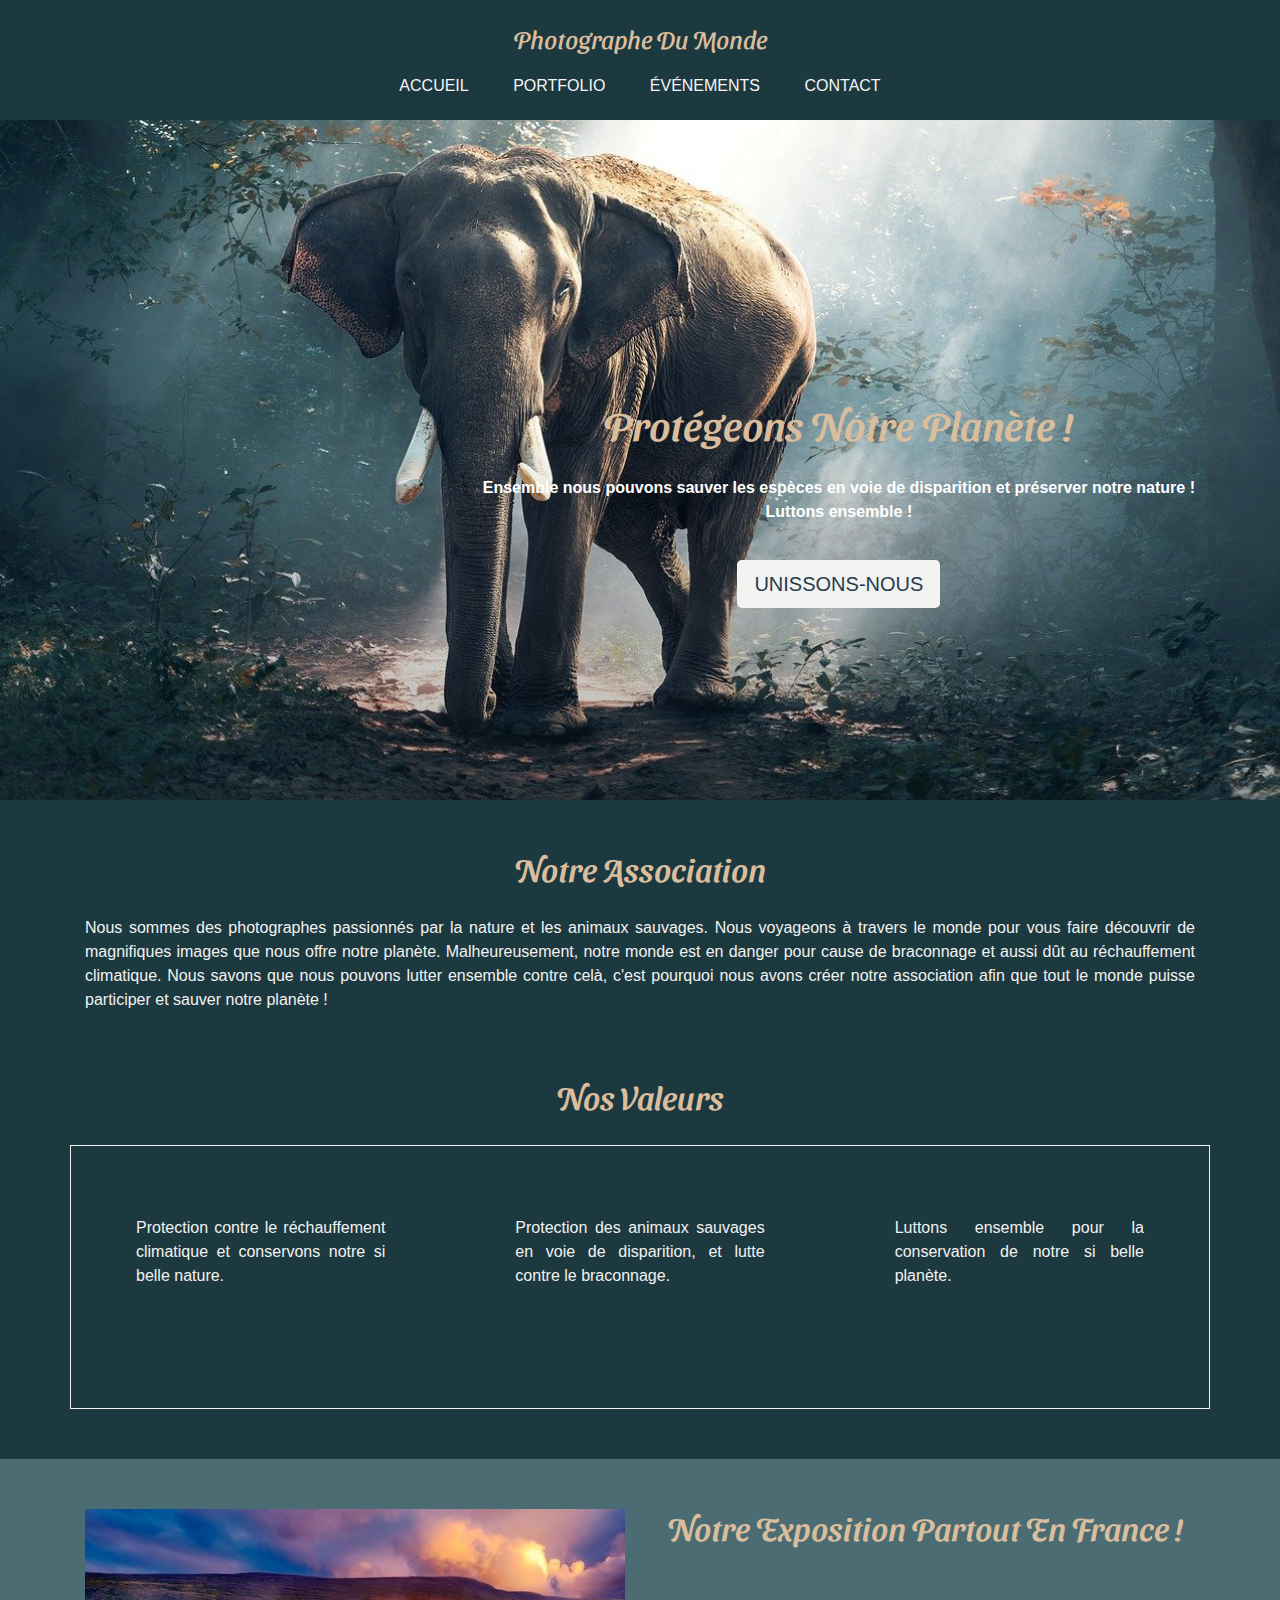
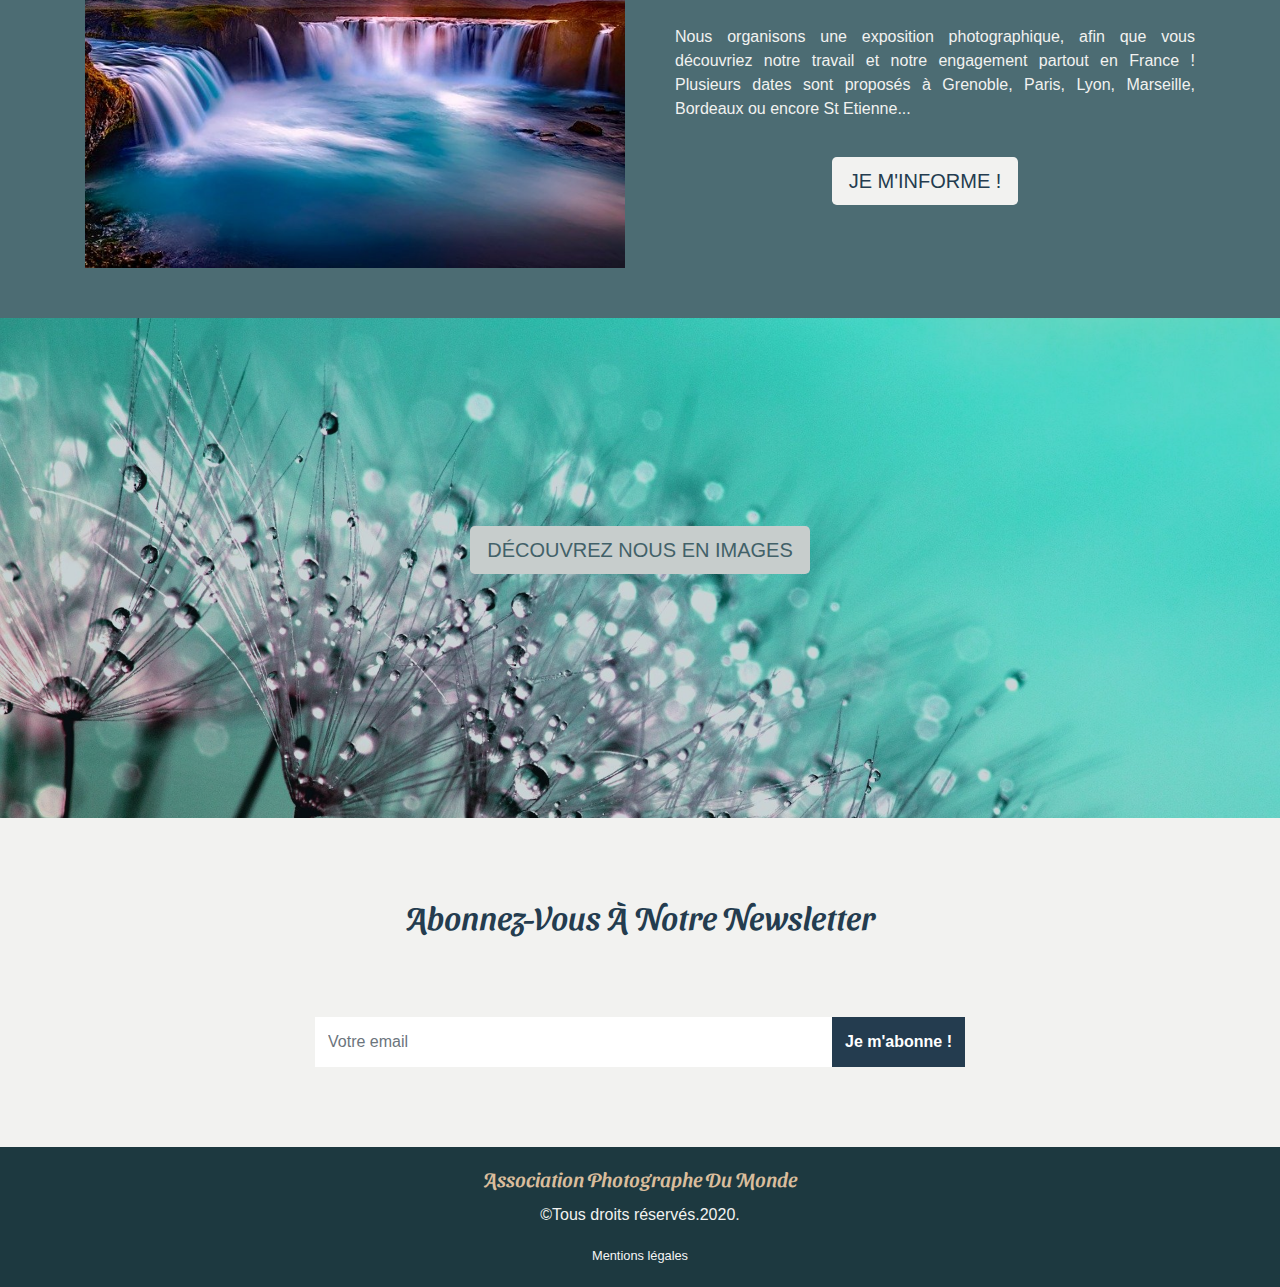
<file: index.html>
<!doctype html>
<html lang="fr">
  <head>
    <!-- Required meta tags -->
    <meta charset="utf-8">
    <meta name="viewport" content="width=device-width, initial-scale=1, shrink-to-fit=no">
    <meta name="desciption" content="Notre association Photographe du monde lutte contre le réchauffement climatique et la protection des animaux sauvages afin de préserver notre planète.">
    <meta name="autor" content="Sandra Gonzalez">
    <!-- Bootstrap CSS -->
    <link rel="stylesheet" href="CSS/bootstrap.min.css">
    <!-- FONT---->
    <link rel="preconnect" href="https://fonts.gstatic.com">
    <link href="https://fonts.googleapis.com/css2?family=Dancing+Script:wght@500&family=Sansita+Swashed:wght@300&display=swap" rel="stylesheet">
    <!--AWESOME-->
    <link rel="stylesheet" href="https://use.fontawesome.com/releases/v5.15.1/css/all.css" integrity="sha384-vp86vTRFVJgpjF9jiIGPEEqYqlDwgyBgEF109VFjmqGmIY/Y4HV4d3Gp2irVfcrp" crossorigin="anonymous">
    <!--CSS-->
    <link rel="stylesheet" href="CSS/accueil.css">
    <link rel="stylesheet" href="CSS/header.css">
    <title>Protégeons notre planète | Association Photographe du monde</title>
  </head>

  <body>
              <!------NAV-------->
       
            <nav class="fixed-top nav-custum">
              <p><strong>Photographe du Monde</strong></p>
              <a href="index.html">Accueil</a>
              <a href="portfolio.html">Portfolio</a>
              <a href="events.html">événements</a>
              <a href="contact.html">Contact</a>
            </nav>       
      
         
        <!-------HEADER----------->

          <div class="container-fluid background">
            <div class="container">
                
                    <div class="box-header">
                      <h1 >Protégeons notre Planète ! </h1>
                        <p><strong>Ensemble nous pouvons sauver les espèces en voie de disparition et préserver notre nature !<br>Luttons ensemble !</strong></p>
                      <button type="button" class="btn btn-lg btn-custum"><a href="contact.html">Unissons-nous</a></button>
                    </div>
            </div>  
          </div>
            
        <!----------- ABOUT -------->
        
            <div  id="about" class="container">
                <section class="about">
                        <h2>Notre association </h2>
                            <p>Nous sommes des photographes passionnés par la nature et les animaux sauvages. Nous voyageons à travers le monde pour vous faire découvrir de magnifiques images que nous offre notre planète. Malheureusement, notre monde est en danger pour cause de braconnage et aussi dût au réchauffement climatique. Nous savons que nous pouvons lutter ensemble contre celà, c'est pourquoi nous avons créer notre association afin que tout le monde puisse participer et sauver notre planète !   
                            </p>

                    
                        <h2>Nos valeurs</h2>
                          <div class="row icons">
                          
                                  <div class="col-sm-12 col-lg-4">
                                    <i class="fas fa-leaf"></i>
                                    <p>Protection contre le réchauffement climatique et conservons notre si belle nature.</p>
                                  </div>

                                  <div class="col-sm-12 col-lg-4">
                                    <i class="fas fa-paw"></i>
                                    <p>Protection des animaux sauvages en voie de disparition, et lutte contre le braconnage.</p>
                                  </div>

                                  <div class="col-sm-12 col-lg-4">
                                    <i class="fas fa-award"></i>
                                    <p>Luttons ensemble pour la conservation de notre si belle planète.</p>
                                  </div>
                       </div>
                     </div>  
                </section>
            </div>

        <!------Events------->

        <div class="container-fluid background-events ">
          <div class="container events">
           
                <div class="row">
                  <div class="col-sm-12 col-lg-6">
                    <img src="./Img/portfolio/cascade-portfolio.jpg" alt="photographie cascade" class="img-fluid">
                  </div>
                  <div class="col-sm-12 col-lg-6">
                    <h2>Notre Exposition partout en France !</h2>
                   <p>Nous organisons une exposition photographique, afin que vous découvriez notre travail et notre engagement partout en France ! Plusieurs dates sont proposés à Grenoble, Paris, Lyon, Marseille, Bordeaux ou encore St Etienne...</p>
                   <button type="button" class="btn btn-lg btn-custum"><a href="events.html">Je m'informe !</a></button>
                  </div>
                  </div>
                </div>
          </div>
        </div>
       
       <!---- BAN PORTFOLIO------>
       <section class="ban-img">
        <div class="container-fluid">
          <div class="container">
            <div class="box-ban">
              <h2></h2>
              <button type="button" class="btn btn-lg btn-custum"><a href="portfolio.html">Découvrez nous en images</a></button>
            </div>
           
          </div>
         
         
        </div>
       </section>

        <!-------NEWSLETTERS---------->
        <section class="newsletter">
          <div class="container">
              <div class="row">
                  <div class="col-sm-12">
                      <div class="content">
                          <form>
                              <h2>Abonnez-vous à notre Newsletter</h2>
                              <p>Recevez notre actualité en avant première !</p>
                              <div class="input-group">
                                  <input type="email" class="form-control" placeholder="Votre email" required>
                                  <span class="input-group-btn">
                                      <button class="btn" type="submit">Je m'abonne !</button>
                                  </span>
                              </div>
                          </form>
                      </div>
                  </div>
              </div>
          </div>
      </section>

        <!----FOOTER--------->
        <div class="container-fluid footer">
            <footer>
                <div class="text-center">
                   
                      <h5 class="card-title">Association Photographe du monde</h5>
                      <p class="card-text">&copy;Tous droits réservés.2020.</p>
                      <small><a href="mentions.html">Mentions légales</a></small>
                  </div>
            </footer>
        </div>

  
    <script src="https://code.jquery.com/jquery-3.5.1.slim.min.js" integrity="sha384-DfXdz2htPH0lsSSs5nCTpuj/zy4C+OGpamoFVy38MVBnE+IbbVYUew+OrCXaRkfj" crossorigin="anonymous"></script>
    <script src="https://cdn.jsdelivr.net/npm/popper.js@1.16.1/dist/umd/popper.min.js" integrity="sha384-9/reFTGAW83EW2RDu2S0VKaIzap3H66lZH81PoYlFhbGU+6BZp6G7niu735Sk7lN" crossorigin="anonymous"></script>
    <script src="https://cdn.jsdelivr.net/npm/bootstrap@4.5.3/dist/js/bootstrap.min.js" integrity="sha384-w1Q4orYjBQndcko6MimVbzY0tgp4pWB4lZ7lr30WKz0vr/aWKhXdBNmNb5D92v7s" crossorigin="anonymous"></script>
    
  </body>
</html>
</file>
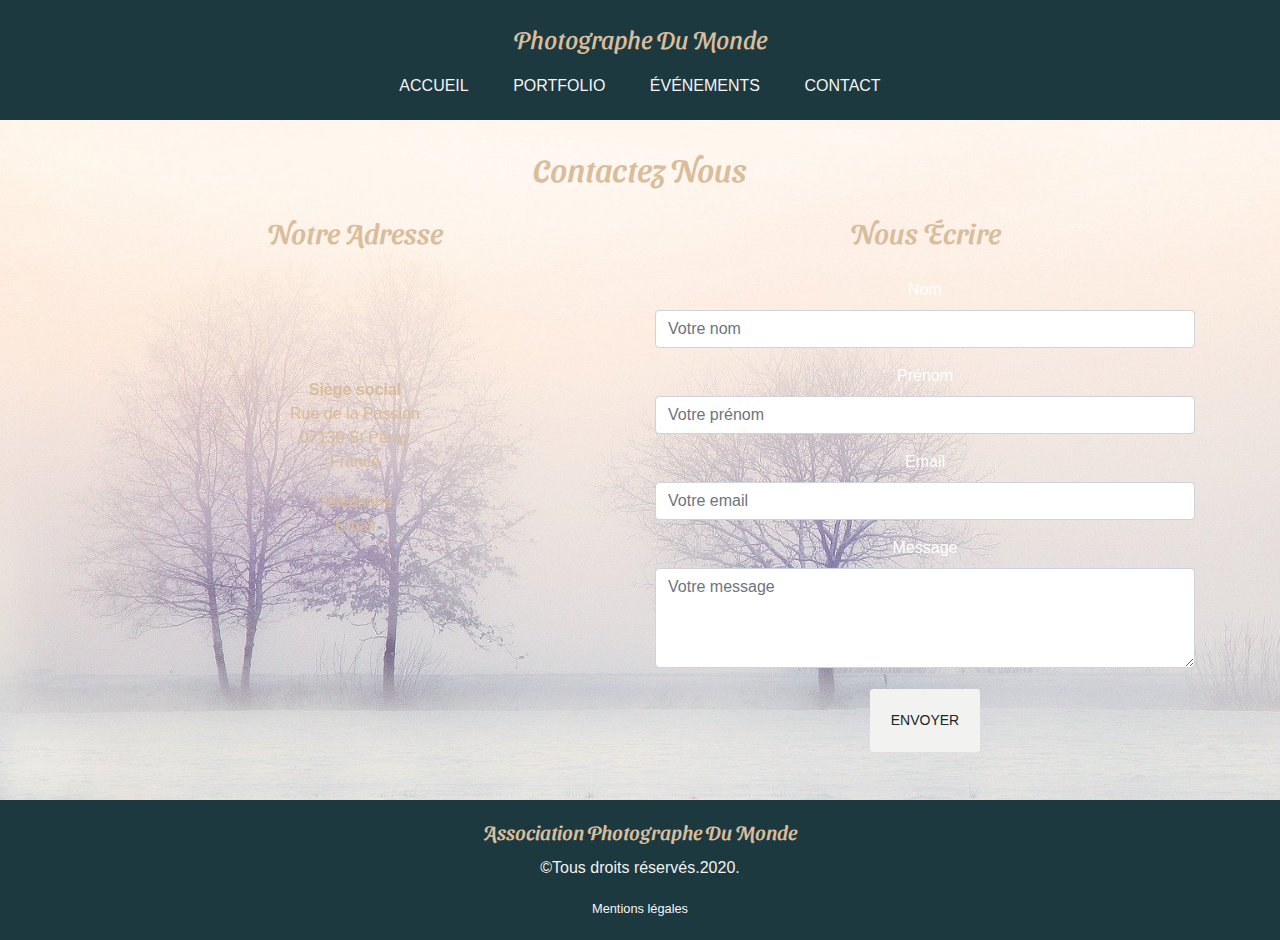
<file: contact.html>
<!doctype html>
<html lang="fr">
  <head>
    <!-- Required meta tags -->
    <meta charset="utf-8">
    <meta name="viewport" content="width=device-width, initial-scale=1, shrink-to-fit=no">
    <meta name="desciption" content="Notre association Photographe du monde lutte contre le réchauffement climatique et la protection des animaux sauvages afin de préserver notre planète.">
    <meta name="autor" content="Sandra Gonzalez">
    <!-- Bootstrap CSS -->
    <link rel="stylesheet" href="CSS/bootstrap.min.css">
    <!-- FONT---->
    <link rel="preconnect" href="https://fonts.gstatic.com">
    <link href="https://fonts.googleapis.com/css2?family=Dancing+Script:wght@500&family=Sansita+Swashed:wght@300&display=swap" rel="stylesheet">
    <!--AWERSOME-->
    <link rel="stylesheet" href="https://use.fontawesome.com/releases/v5.15.1/css/all.css" integrity="sha384-vp86vTRFVJgpjF9jiIGPEEqYqlDwgyBgEF109VFjmqGmIY/Y4HV4d3Gp2irVfcrp" crossorigin="anonymous">
    <!--CSS-->
    <link rel="stylesheet" href="./CSS/contact.css">
    <link rel="stylesheet" href="./CSS/header.css">
    <title>Protégeons notre planète | Association Photographe du monde</title>
  </head>

  <body>
        <!------NAV-------->
       
            <nav class="fixed-top nav-custum">
              <p><strong>Photographe du Monde</strong></p>
              <a href="index.html">Accueil</a>
              <a href="portfolio.html">Portfolio</a>
              <a href="events.html">événements</a>
              <a href="contact.html">Contact</a>
            </nav>       
      
         
        <!---FORM----->
        <div class="container-fluid background">
        <div class="container form">
          <h2>Contactez nous</h2>
          <div class="row align-items-start">
            <div class="col-lg-6 col-sm-12">
              <h3>Notre adresse</h3>
                <address>
                  <strong>Siège social</strong><br>
                  Rue de la Passion<br>
                  07130 St Péray<br>
                  France<br>
                </address>
                <a class="ref" href="tel:0699294512">Téléphone</a><br>
                <a class="ref" href="mailto:lartenforme@gmail.com">Email</a>
             
            </div>

            <div class="col-lg-6 col-sm-12">
              <h3>Nous écrire</h3>
                <div class="mb-3">
                  <form method="POST" action="#">
                  <label for="name" class="form-label">Nom</label>
                  <input required type="text" class="form-control" id="name" placeholder="Votre nom">
                </div>
                <div class="mb-3">
                  <label for="firstname" class="form-label">Prénom</label>
                  <input required type="text" class="form-control" id="firstname" placeholder="Votre prénom">
                </div>
                <div class="mb-3">
                  <label for="email" class="form-label">Email</label>
                  <input required type="email" class="form-control" id="email" placeholder="Votre email">
                </div>
                <div class="form-floating">
                  <label for="floatingTextarea2">Message</label>
                  <textarea class="form-control" placeholder="Votre message" id="message" style="height: 100px"></textarea>
                </div>
                <div class="btn">
                  <button type="submit" class="btn btn-lg btn-sm btn-custum">Envoyer</button>
                </div>
              </form>
            </div>
          </div>
        </div>
      </div>

        <!----FOOTER--------->
        <div class="container-fluid footer">
            <footer>
                <div class="text-center">
                   
                      <h5 class="card-title">Association Photographe du monde</h5>
                      <p class="card-text">&copy;Tous droits réservés.2020.</p>
                      <small><a href="mentions.html">Mentions légales</a></small>
                  </div>
            </footer>
        </div>

  
    <script src="https://code.jquery.com/jquery-3.5.1.slim.min.js" integrity="sha384-DfXdz2htPH0lsSSs5nCTpuj/zy4C+OGpamoFVy38MVBnE+IbbVYUew+OrCXaRkfj" crossorigin="anonymous"></script>
    <script src="https://cdn.jsdelivr.net/npm/popper.js@1.16.1/dist/umd/popper.min.js" integrity="sha384-9/reFTGAW83EW2RDu2S0VKaIzap3H66lZH81PoYlFhbGU+6BZp6G7niu735Sk7lN" crossorigin="anonymous"></script>
    <script src="https://cdn.jsdelivr.net/npm/bootstrap@4.5.3/dist/js/bootstrap.min.js" integrity="sha384-w1Q4orYjBQndcko6MimVbzY0tgp4pWB4lZ7lr30WKz0vr/aWKhXdBNmNb5D92v7s" crossorigin="anonymous"></script>
    
  </body>
</html>
</file>
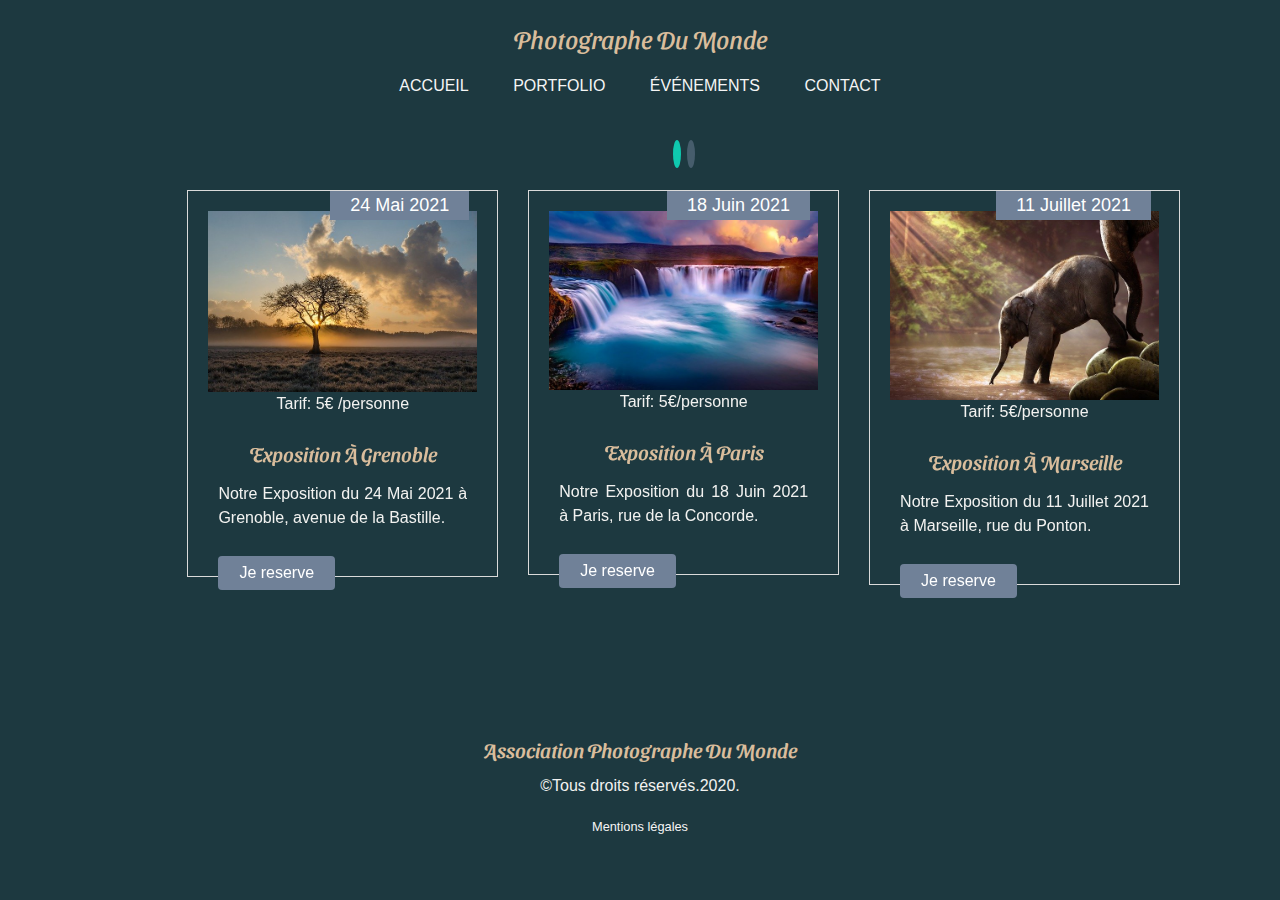
<file: events.html>
<!doctype html>
<html lang="fr">
  <head>
    <!-- Required meta tags -->
    <meta charset="utf-8">
    <meta name="viewport" content="width=device-width, initial-scale=1, shrink-to-fit=no">
    <meta name="desciption" content="Association">
    <meta name="autor" content="Sandra Gonzalez">
    <!-- Bootstrap CSS -->
    <link rel="stylesheet" href="CSS/bootstrap.min.css">
    <!---FONT----->
    <link rel="preconnect" href="https://fonts.gstatic.com">
    <link href="https://fonts.googleapis.com/css2?family=Dancing+Script:wght@500&family=Sansita+Swashed:wght@300&display=swap" rel="stylesheet">
    <!--CSS-->
    <link rel="stylesheet" href="./CSS/events.css">
    <link rel="stylesheet" href="./CSS/header.css">
    <title>Evénements | Association | Photographe du monde</title>
  </head>

  <body>
              <!------NAV-------->
              <nav class="fixed-top nav-custum">
                <p><strong>Photographe du Monde</strong></p>
                <a href="index.html">Accueil</a>
                <a href="portfolio.html">Portfolio</a>
                <a href="events.html">événements</a>
                <a href="contact.html">Contact</a>
              </nav>  
       
        <!-------EVENTS----------->
       
	  
      <div class="container cta-100 ">
        <div class="container">
          <div class="row blog">
            <div class="col-md-12">
              <div id="blogCarousel" class="carousel slide container-blog" data-ride="carousel">
                <ol class="carousel-indicators">
                  <li data-target="#blogCarousel" data-slide-to="0" class="active"></li>
                  <li data-target="#blogCarousel" data-slide-to="1"></li>
                </ol>
                <!-- Carousel items -->
                <div class="carousel-inner">
                  <div class="carousel-item active">
                    <div class="row">
                      <div class="col-md-4" >
                        <div class="item-box-blog">
                          <div class="item-box-blog-image">
                            <!--Date-->
                            <div class="item-box-blog-date bg-blue-ui white"> <span class="mon"> 24 Mai 2021</span> </div>
                            <!--Image-->
                            <figure> <img alt="" src="./Img/portfolio/arbre-portfolio.jpg">Tarif: 5€ /personne</figure>
                          </div>
                          <div class="item-box-blog-body">
                            <!--Heading-->
                            <div class="item-box-blog-heading">
                              <a href="#" tabindex="0">
                                <h5>Exposition à Grenoble</h5>
                              </a>
                            </div>
                            <!--Data-->
                            <div class="item-box-blog-data" style="padding: px 15px;">
                              <p><i class="fa fa-user-o"></i> 
                                <i class="fa fa-comments-o"></i></p>
                            </div>
                            <!--Text-->
                            <div class="item-box-blog-text">
                              <p>Notre Exposition du 24 Mai 2021 à Grenoble, avenue de la Bastille.</p>
                            </div>
                            <div class="mt"> <a href="contact.html" tabindex="0" class="btn bg-blue-ui white read">Je reserve</a></div>
                            
                          </div>
                        </div>
                      </div>
                      <div class="col-md-4" >
                        <div class="item-box-blog">
                          <div class="item-box-blog-image">
                            <!--Date-->
                            <div class="item-box-blog-date bg-blue-ui white"> <span class="mon">18 Juin 2021</span> </div>
                            <!--Image-->
                            <figure> <img alt="" src="./Img/portfolio/cascade-portfolio.jpg">Tarif: 5€/personne </figure>
                          </div>
                          <div class="item-box-blog-body">
                            <!--Heading-->
                            <div class="item-box-blog-heading">
                              <a href="#" tabindex="0">
                                <h5>Exposition à Paris</h5>
                              </a>
                            </div>
                            <!--Data-->
                            <div class="item-box-blog-data" style="padding: px 15px;">
                              <p><i class="fa fa-user-o"></i><i class="fa fa-comments-o"></i>
                              </p>
                            </div>
                            <!--Text-->
                            <div class="item-box-blog-text">
                              <p>Notre Exposition du 18 Juin 2021 à Paris, rue de la Concorde.</p>
                            </div>
                            <div class="mt"> <a href="contact.html" tabindex="0" class="btn bg-blue-ui white read">Je reserve</a> </div>
                           
                          </div>
                        </div>
                      </div>
                      <div class="col-md-4" >
                        <div class="item-box-blog">
                          <div class="item-box-blog-image">
                            <!--Date-->
                            <div class="item-box-blog-date bg-blue-ui white"> <span class="mon">11 Juillet 2021</span> </div>
                            <!--Image-->
                            <figure> <img alt="" src="./Img/portfolio/élephant-portfolio.jpg">Tarif: 5€/personne </figure>
                          </div>
                          <div class="item-box-blog-body">
                            <!--Heading-->
                            <div class="item-box-blog-heading">
                              <a href="#" tabindex="0">
                                <h5>Exposition à Marseille</h5>
                              </a>
                            </div>
                            <!--Data-->
                            <div class="item-box-blog-data" style="padding: px 15px;">
                              <p><i class="fa fa-user-o"></i><i class="fa fa-comments-o"></i></p>
                            </div>
                            <!--Text-->
                            <div class="item-box-blog-text">
                              <p>Notre Exposition du 11 Juillet 2021 à Marseille, rue du Ponton.</p>
                            </div>
                            <div class="mt"> <a href="contact.html" tabindex="0" class="btn bg-blue-ui white read">Je reserve</a> </div>
                            
                          </div>
                        </div>
                      </div>
                    </div>
                    <!--.row-->
                  </div>
                  <!--.item-->
                  <div class="carousel-item ">
                    <div class="row">
                      <div class="col-md-4" >
                        <div class="item-box-blog">
                          <div class="item-box-blog-image">
                            <!--Date-->
                            <div class="item-box-blog-date bg-blue-ui white"> <span class="mon">15 Août 2021</span> </div>
                            <!--Image-->
                            <figure> <img alt="" src="./Img/portfolio/herisson-portfolio.jpg">Tarif: 5€/personne </figure>
                          </div>
                          <div class="item-box-blog-body">
                            <!--Heading-->
                            <div class="item-box-blog-heading">
                              <a href="#" tabindex="0">
                                <h5>Exposition à Lyon</h5>
                              </a>
                            </div>
                            <!--Data-->
                            <div class="item-box-blog-data" style="padding: px 15px;">
                              <p><i class="fa fa-user-o"></i><i class="fa fa-comments-o"></i></p>
                            </div>
                            <!--Text-->
                            <div class="item-box-blog-text">
                              <p>Notre Exposition du 15 Août 2021 à Lyon, rue du Bonheur.</p>
                            </div>
                            <div class="mt"> <a href="contact.html" tabindex="0" class="btn bg-blue-ui white read">Je reserve</a> </div>
                          
                          </div>
                        </div>
                      </div>
                        <div class="col-md-4" >
                          <div class="item-box-blog">
                              <div class="item-box-blog-image">
                                <!--Date-->
                                <div class="item-box-blog-date bg-blue-ui white"> <span class="mon">11 Octobre 2021</span></div>
                                <!--Image-->
                                <figure> <img alt="" src="./Img/portfolio/koala-portfolio.jpg"> Tarif: 5€/personne</figure>
                              </div>
                              <div class="item-box-blog-body">
                                <!--Heading-->
                                <div class="item-box-blog-heading">
                                  <a href="#" tabindex="0">
                                    <h5>Exposition à Lyon</h5>
                                  </a>
                                </div>
                                <!--Data-->
                                <div class="item-box-blog-data" style="padding: px 15px;">
                                  <p><i class="fa fa-user-o"></i><i class="fa fa-comments-o"></i></p>
                                </div>
                                <!--Text-->
                                <div class="item-box-blog-text">
                                  <p>Notre Exposition du 11 Octobre 2021 à Lyon, rue du Bonheur.</p>
                                </div>
                                <div class="mt"> <a href="contact.html" tabindex="0" class="btn bg-blue-ui white read">Je reserve</a> </div>
                               
                              </div>
                            </div>
                        </div>
                      <div class="col-md-4" >
                        <div class="item-box-blog">
                          <div class="item-box-blog-image">
                            <!--Date-->
                            <div class="item-box-blog-date bg-blue-ui white"> <span class="mon"></span>30 Novembre 2021</span> </div>
                            <!--Image-->
                            <figure> <img alt="" src="./Img/portfolio/lac-montagne-portfolio.jpg">Tarif: 5€/personne </figure>
                          </div>
                          <div class="item-box-blog-body">
                            <!--Heading-->
                            <div class="item-box-blog-heading">
                              <a href="#" tabindex="0">
                                <h5>Exposition à St Etienne</h5>
                              </a>
                            </div>
                            <!--Data-->
                            <div class="item-box-blog-data" style="padding: px 15px;">
                              <p><i class="fa fa-user-o"></i><i class="fa fa-comments-o"></i></p>
                            </div>
                            <!--Text-->
                            <div class="item-box-blog-text">
                              <p>Notre Exposition du 30 Novembre 2021 à St Etienne, rue du rêve.</p>
                            </div>
                             <div class="mt"> <a href="contact.html" tabindex="0" class="btn bg-blue-ui white read">Je reserve</a> </div>
                            <!--Read More Button-->
                          </div>
                        </div>
                      </div>
                    </div>
                    <!--.row-->
                  </div>
                  <!--.item-->
                </div>
                <!--.carousel-inner-->
              </div>
              <!--.Carousel-->
            </div>
          </div>
        </div>
      </div>
          

     <!----FOOTER--------->
     <div class="container-fluid footer">
        <footer>
            <div class="text-center">
               
                  <h5 class="card-title">Association Photographe du Monde </h5>
                  <p class="card-text">&copy;Tous droits réservés.2020.</p>
                 <small> <a href="mentions.html">Mentions légales</a></small>
               
              
              </div>
        </footer>
    </div>


<script src="https://code.jquery.com/jquery-3.5.1.slim.min.js" integrity="sha384-DfXdz2htPH0lsSSs5nCTpuj/zy4C+OGpamoFVy38MVBnE+IbbVYUew+OrCXaRkfj" crossorigin="anonymous"></script>
<script src="https://cdn.jsdelivr.net/npm/popper.js@1.16.1/dist/umd/popper.min.js" integrity="sha384-9/reFTGAW83EW2RDu2S0VKaIzap3H66lZH81PoYlFhbGU+6BZp6G7niu735Sk7lN" crossorigin="anonymous"></script>
<script src="https://cdn.jsdelivr.net/npm/bootstrap@4.5.3/dist/js/bootstrap.min.js" integrity="sha384-w1Q4orYjBQndcko6MimVbzY0tgp4pWB4lZ7lr30WKz0vr/aWKhXdBNmNb5D92v7s" crossorigin="anonymous"></script>

</body>
</html>
</file>
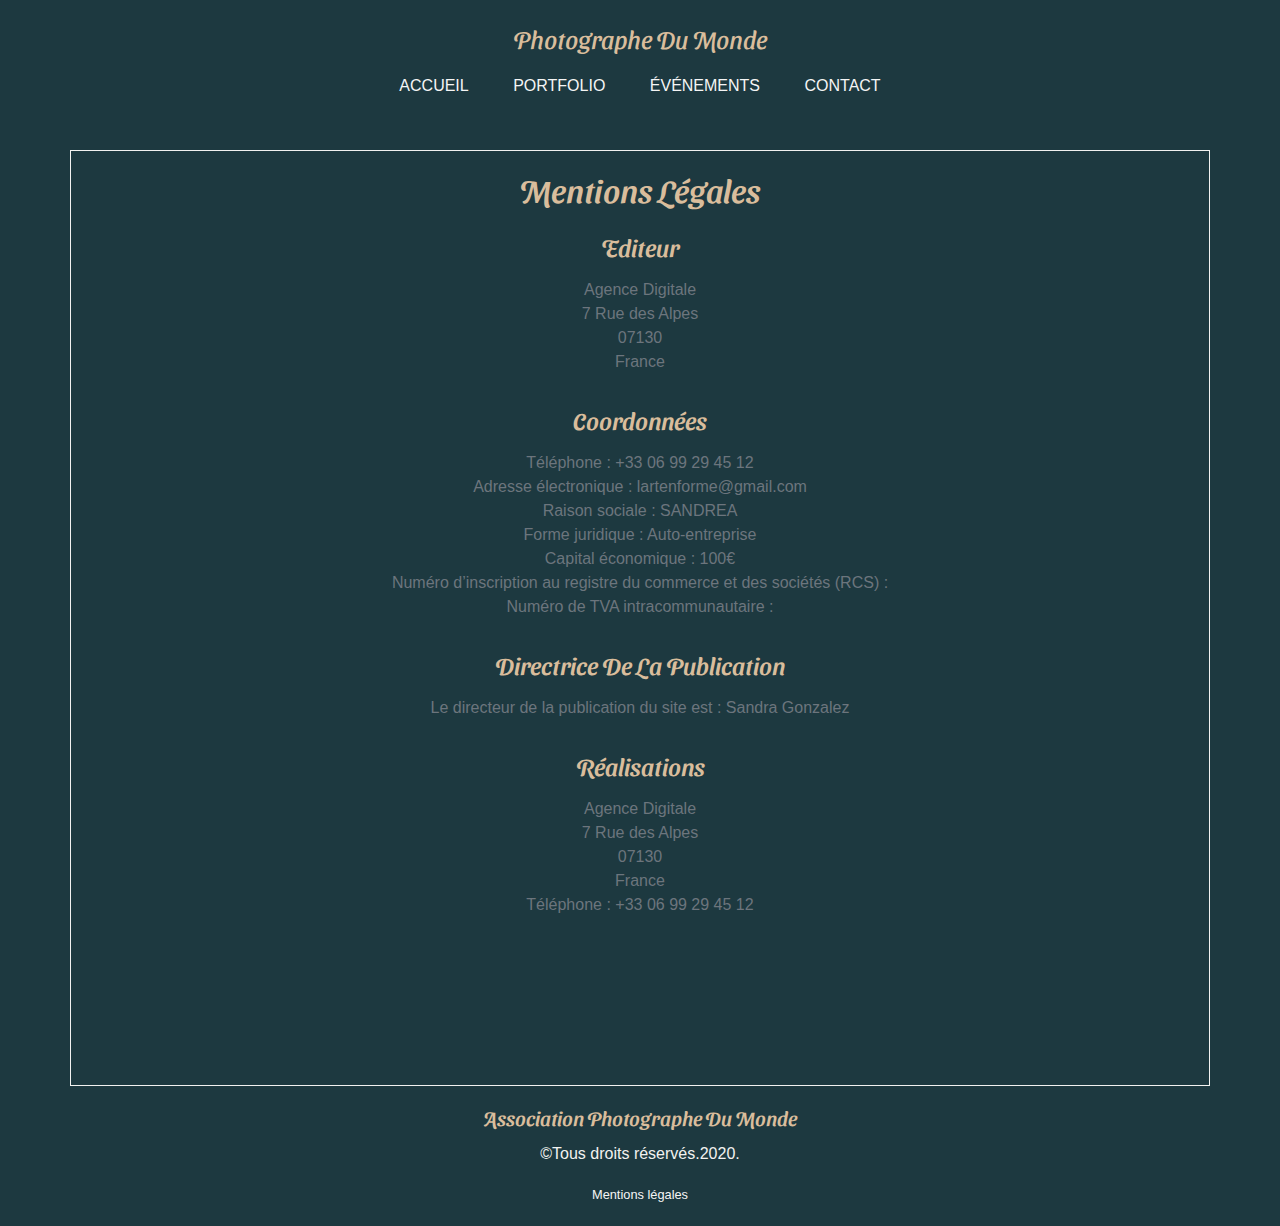
<file: mentions.html>
<!DOCTYPE html>
<html lang="fr">
    <head>
        <!-- Required meta tags -->
    <meta charset="utf-8">
    <meta name="viewport" content="width=device-width, initial-scale=1, shrink-to-fit=no">
    <meta name="desciption" content="Association">
    <meta name="autor" content="Sandra Gonzalez">
    <!-- Bootstrap CSS -->
    <link rel="stylesheet" href="CSS/bootstrap.min.css">
    <!---FONT----->
    <link rel="preconnect" href="https://fonts.gstatic.com">
    <link href="https://fonts.googleapis.com/css2?family=Dancing+Script:wght@500&family=Sansita+Swashed:wght@300&display=swap" rel="stylesheet">
    <!--CSS-->
    <link rel="stylesheet" href="./CSS/header.css">
    <title>Evénements | Association | Photographe du monde</title>
       
    </head>
        
            <!------NAV-------->
       
            <nav class="fixed-top nav-custum">
              <p><strong>Photographe du Monde</strong></p>
              <a href="index.html">Accueil</a>
              <a href="portfolio.html">Portfolio</a>
              <a href="events.html">événements</a>
              <a href="contact.html">Contact</a>
            </nav>       
      
            <section class="page-section" id="mentions">
                <div class="container style" >
                    <div class="text-center">
                        <h2 class="section-heading ">Mentions Légales</h2>
                          
                    </div>
                <div class="row text-center">
                    <div class="col-md-12">
                       
                        <h4 class="my-3">Editeur</h4>
                            <p class="text-muted">
                                Agence Digitale<br>
                                7 Rue des Alpes<br>
                                07130<br>
                                France
                            </p>
                    </div>
                    <div class="col-md-12">
                       
                        <h4 class="my-3">Coordonnées</h4>
                        <p class="text-muted">
                            Téléphone : +33 06 99 29 45 12<br>
                            Adresse électronique : lartenforme@gmail.com <br>
                            
                            Raison sociale : SANDREA<br>
                            Forme juridique : Auto-entreprise<br>
                            Capital économique : 100€<br>
                            
                            Numéro d’inscription au registre du commerce et des sociétés (RCS) : <br>
                            Numéro de TVA intracommunautaire : <br>
                         
                        </p>
                    </div>
                    <div class="col-md-12">
                       
                        <h4 class="my-3">Directrice de la publication</h4>
                        <p class="text-muted"> 
                            Le directeur de la publication du site est : Sandra Gonzalez
                        </p>
                    </div>
                    <div class="col-md-12">
                       
                        <h4 class="my-3">Réalisations</h4>
                        <p class="text-muted">
                            Agence Digitale<br>
                            7 Rue des Alpes<br>
                            07130<br>
                            France<br>
                           
                            
                            Téléphone : +33 06 99 29 45 12<br>
                            
                        </p>
                    </div>
                    <div class="col-md-12">
                     
                        <h4 class="my-3"></h4>
                        <p class="text-muted">
                            <br>
                            <br>
                            <br>
                            <br>
                            
                            <br>
                        </p>
                    </div>
                   
                </div>
            </div>
        </section>
        <div class="container-fluid footer">
          <footer>
              <div class="text-center">
                 
                    <h5 class="card-title">Association Photographe du monde</h5>
                    <p class="card-text">&copy;Tous droits réservés.2020.</p>
                    <small><a class="mentions" href="mentions.html">Mentions légales</a></small>
                </div>
          </footer>
      </div>


  <script src="https://code.jquery.com/jquery-3.5.1.slim.min.js" integrity="sha384-DfXdz2htPH0lsSSs5nCTpuj/zy4C+OGpamoFVy38MVBnE+IbbVYUew+OrCXaRkfj" crossorigin="anonymous"></script>
  <script src="https://cdn.jsdelivr.net/npm/popper.js@1.16.1/dist/umd/popper.min.js" integrity="sha384-9/reFTGAW83EW2RDu2S0VKaIzap3H66lZH81PoYlFhbGU+6BZp6G7niu735Sk7lN" crossorigin="anonymous"></script>
  <script src="https://cdn.jsdelivr.net/npm/bootstrap@4.5.3/dist/js/bootstrap.min.js" integrity="sha384-w1Q4orYjBQndcko6MimVbzY0tgp4pWB4lZ7lr30WKz0vr/aWKhXdBNmNb5D92v7s" crossorigin="anonymous"></script>
  
</body>
</html>
</file>
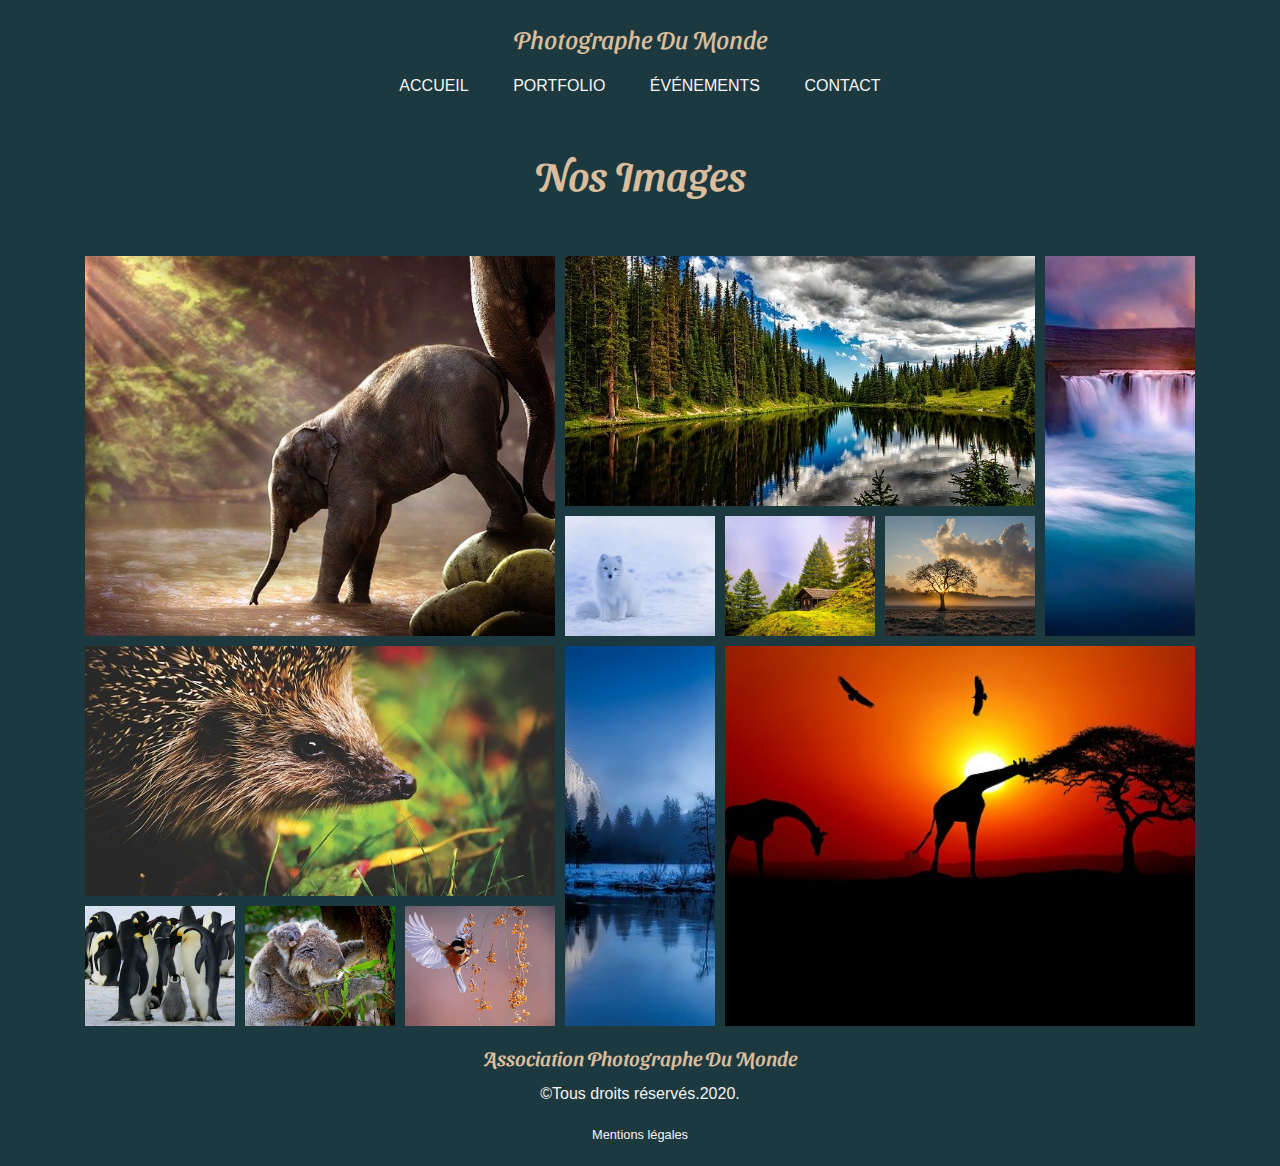
<file: portfolio.html>
<!doctype html>
<html lang="fr">
  <head>
    <!-- Required meta tags -->
    <meta charset="utf-8">
    <meta name="viewport" content="width=device-width, initial-scale=1, shrink-to-fit=no">
    <meta name="desciption" content="Association">
    <meta name="autor" content="Sandra Gonzalez">
    <!-- Bootstrap CSS -->
    <link rel="stylesheet" href="CSS/bootstrap.min.css">
    <!--FONT---->
    <link rel="preconnect" href="https://fonts.gstatic.com">
    <link href="https://fonts.googleapis.com/css2?family=Dancing+Script:wght@500&family=Sansita+Swashed:wght@300&display=swap" rel="stylesheet">
    <!--CSS-->
    <link rel="stylesheet" href="./CSS/portfolio.css">
    <link rel="stylesheet" href="./CSS/header.css">
    <title>Evénements | Association | Photographe du monde</title>
  </head>

  <body>
              <!------NAV-------->
       
              <nav class="fixed-top nav-custum">
                <p><strong>Photographe du Monde</strong></p>
                <a href="index.html">Accueil</a>
                <a href="portfolio.html">Portfolio</a>
                <a href="events.html">événements</a>
                <a href="contact.html">Contact</a>
              </nav>  
        <!-------PORTFOLIO----------->

          <div class="container-fluid background">
              
              <h1>Nos Images</h1>
              <div class="container">
                <a class="big">
                  <img src="./Img/portfolio/élephant-portfolio.jpg"/>
                </a>
                
                <a href="" data-lightbox="homePortfolio" class="horizontal">
                  <img src="./Img/portfolio/lac-montagne-portfolio.jpg"/>
                </a>
                
                <a href="" data-lightbox="homePortfolio" class="vertical">
                  <img src="./Img/portfolio/cascade-portfolio.jpg"/>
                </a> 
                
                <a href="" data-lightbox="homePortfolio" >
                  <img src="./Img/portfolio/renard-portfolio.jpg">
                </a>
                
                <a href="" data-lightbox="homePortfolio">
                  <img src="./Img/portfolio/maison-montagnarde-portfolio.jpg"/>
                </a>
                
                <a href="" data-lightbox="homePortfolio" class="horizontal">
                  <img src="./Img/portfolio/herisson-portfolio.jpg"/>
                </a>
                
                <a href="" data-lightbox="homePortfolio">
                  <img src="./Img/portfolio/arbre-portfolio.jpg"/>
                </a>
                <a href="" data-lightbox="homePortfolio" class="vertical">
                  <img src="./Img/portfolio/lac-portfolio.jpg"/>
                </a>
                <a href="" data-lightbox="homePortfolio" class="big">
                  <img src="./Img/portfolio/girafe-portfolio.jpg"/>
                </a>
                <a href="" data-lightbox="homePortfolio" >
                  <img src="./Img/portfolio/manchot-portfolio.jpg"/>
                </a>
                <a href="" data-lightbox="homePortfolio" >
                  <img src="./Img/portfolio/koala-portfolio.jpg"/>
                </a>
                <a href="" data-lightbox="homePortfolio" >
                  <img src="./Img/portfolio/oiseau-portfolio.jpg"/>
                </a>
                
              </div>
          </div>    

     <!----FOOTER--------->
     <div class="container-fluid footer">
      <footer>
          <div class="text-center">
             
                <h5 class="card-title">Association Photographe du monde</h5>
                <p class="card-text">&copy;Tous droits réservés.2020.</p>
                <small><a href="mentions.html">Mentions légales</a></small>
             
            
            </div>
      </footer>
  </div>

<script src="https://code.jquery.com/jquery-3.5.1.slim.min.js" integrity="sha384-DfXdz2htPH0lsSSs5nCTpuj/zy4C+OGpamoFVy38MVBnE+IbbVYUew+OrCXaRkfj" crossorigin="anonymous"></script>
<script src="https://cdn.jsdelivr.net/npm/popper.js@1.16.1/dist/umd/popper.min.js" integrity="sha384-9/reFTGAW83EW2RDu2S0VKaIzap3H66lZH81PoYlFhbGU+6BZp6G7niu735Sk7lN" crossorigin="anonymous"></script>
<script src="https://cdn.jsdelivr.net/npm/bootstrap@4.5.3/dist/js/bootstrap.min.js" integrity="sha384-w1Q4orYjBQndcko6MimVbzY0tgp4pWB4lZ7lr30WKz0vr/aWKhXdBNmNb5D92v7s" crossorigin="anonymous"></script>

</body>
</html>
</file>
<file: CSS/accueil.css>
/*#f2f2f0-#243c4f-#4c6c73-#d9bd9c*/

body{
    margin: 0px;
    padding: 0px;
    background-color: black;
    color: #f2f2f0;
}

.btn-custum{
    text-transform: uppercase;
    background-color: #f2f2f0;
}

.btn-custum a{
    text-decoration: none;
    color: #243c4f;
}



.background{
    background-image: url(../Img/header.jpg);
    background-repeat: no-repeat;
    background-position: left;
    background-size: cover;
    color: white;
    height: 800px; 
    text-align: center;
}
.background h1{
    padding-top: 400px;
    padding-bottom: 20px; 
}

.background p{
    padding-bottom: 20px;
}

.box-header{
   float: right;
    
}

/*ABOUT*/

.about{
    padding-top: 50px;
    padding-bottom: 50px;
    
}

.about h2{
    text-align: center;
    padding-bottom: 20px;
}

.about p{
    text-align: justify;
    padding-bottom: 50px;
   
}

.icons{
    text-align: center;
    padding-top: 50px;
    padding-bottom: 50px;
    border: 1px solid #f2f2f0 ;
}

.icons i{
    color: #f2f2f0;
    font-size: 3rem;
    width: 4rem;
    text-align: center;
    padding-bottom: 50px;
}

.icons p{
    margin: 20px 50px 20px 50px;
    text-align: justify;
}

/*EVENTS*/

.background-events{
    background-color: #4c6c73;
}

.events{
    padding-top: 50px;
    padding-bottom: 50px;
    text-align: center;  
}

.events h2{
    text-align: center;
    padding-bottom: 20px;
}


.events img{
    text-align: center;
}

.events p{
    text-align: justify;
    padding-top: 50px;
    padding-bottom: 20px;
    padding-left: 20px;
}


/*BAN PORTFOLIO*/

.ban-img{
   text-align: center;
   background-image: url(../Img/Ban-folio.jpg);
   background-repeat: no-repeat;
   background-position: fixe;
   background-size: cover;
   opacity: 0.8;
   padding-top: 50px;
   padding-bottom: 50px;
}
.box-ban{
    height: 400px;
    color: #243c4f;
}

.box-ban h2{
 padding-top: 150px;
}

.box-ban a{
    color: #4c6c73;
    text-decoration: none;
}


/*NEWLETTER*/



.newsletter {
    padding: 80px 0;
    background: #f2f2f0;
    }
    
    .newsletter .content {
    max-width: 650px;
    margin: 0 auto;
    text-align: center;
    position: relative;
    z-index: 2; }
    .newsletter .content h2 {
    color: #243c4f;
    margin-bottom: 40px; }
    .newsletter .content .form-control {
    height: 50px;
    border-color: #ffffff;
    border-radius:0;
    }
    .newsletter .content.form-control:focus {
    box-shadow: none;
    border: 2px solid #243c4f;
    }
    .newsletter .content .btn {
    min-height: 50px; 
    border-radius:0;
    background: #243c4f;
    color: #fff;
    font-weight:600;
    }

@media (max-width:768px){

    .background{
        height: 700px;
    }

    .btn-lg{
        font-size: small;
    }

    .about{
        padding-top: 20px;
    }

    .about p{
        padding-bottom: 20px;
    }

    .icons{
        border: none;
    }
    .events h2{
        padding-top: 30px;
    }

    .events p{
        padding-top: 0px;
    }
    .box-ban{
        height: 200px; 
    }

    .box-ban h2{
        padding-top: 75px; 
    }

    
}
</file>
<file: CSS/header.css>
/* #1d3940
   #d9bd9c */
   
body {
    margin: 0px;
    padding: 0px;
    background-color:#1d3940;
    color: #f2f2f0;
    
}

h1, h2, h3, h4, h5{
    text-transform: capitalize;
    color: #d9bd9c;
    font-family: 'Sansita Swashed', cursive;
}

.nav-custum{
    height: 120px;
    background-color: #1d3940;  
    text-align: center;
    padding-top: 20px;
}
.nav-custum p{
    font-family: 'Sansita Swashed', cursive;
    padding-bottom:auto;
    color: #d9bd9c;
    font-weight: 300;
    text-transform: capitalize;
    font-size: 25px;
    
}
.nav-custum a {
    color: whitesmoke;
    text-decoration: none;
    margin: 20px;
    text-transform: uppercase;
    
}

.nav-custum a:hover{
    color: #d9bd9c;
}

.footer{
    padding-top: 20px;
    padding-bottom: 20px;
    background-color: #1d3940;
}
.footer a{
    color: whitesmoke;
     
}


/*Mentions*/


#mentions{
    background-color: #1d3940;
    padding-top: 150px;   
}
#mentions h2{ 
    padding-top: 20px;
}
.style{
    border: #f2f2f0 solid 1px;
}
   
@media (max-width:600px){
    .nav-custum a{
        margin: 10px;
        text-transform: none;
    }
    h1, h2, h3, h4{
        font-size: xx-large;
    }
}
</file>
<file: CSS/contact.css>
body{
    margin: 0px;
    padding: 0px;
    background-color: black;
    color: whitesmoke;
}

.background{
    background-image: url(../Img/contact.jpg);
    background-repeat: no-repeat;
    background-attachment: scroll;
    background-size: cover;
    color: white;
    height: 800px; 
    text-align: center;
}
/*FORM*/

address{
    padding-top: 100px;
    color: #d9bd9c;
}

h3{
    padding-bottom: 20px;
}
.form {
    padding-top: 150px;
    text-align: center;
    padding-bottom: 20px;
}

.form a {
    text-decoration: none;
}
.form a:hover{
    color: #1d3940;
}

.ref {
    color: #d9bd9c;
    
}

.form h2{
    
    text-align: center;
    padding-bottom: 20px;
}

.form p{
    text-align: center;
    padding-bottom: 20px;
}
.btn{
    padding: 20px;
}

.btn-custum{
    text-transform: uppercase;
    background-color: #f2f2f0;
    
}

@media (max-width:992px){
    .background{
        height: auto;
    }
    address{
        padding-top: 0px;
    }

    h3{
        padding-top: 20px;
    }
}
</file>
<file: CSS/events.css>
body{
    margin: 0px;
    padding: 0px;
    background-color: black;
    color: whitesmoke;
}

.background{
    background-color:#1d3940 ;
    color: white;
    text-align: center;
}
h1 { 
  text-align: center;
  padding-bottom: 10px;
}
 /*CARROUSSEL EVENTS*/

.cta-100 {
    margin-top: 100px;
    padding-left: 8%;
    padding-top: 7%;
  }
  .col-md-4{
      padding-bottom:20px;
  }
  
  .white {
    color: #fff !important;
  }
  .mt{float: left;margin-top: -20px;padding-top: 20px;}
  .bg-blue-ui {
    background-color: #708198 !important;
  }
  figure img{width:300px;}
  
  #blogCarousel {
    padding-bottom: 100px;
  }
  
  .blog .carousel-indicators {
    left: 0;
    top: -50px;
    height: 50%;
  }
  
  
  /* The colour of the indicators */
  
  .blog .carousel-indicators li {
    background: #708198;
    border-radius: 50%;
    width: 8px;
    height: 8px;
  }
  
  .blog .carousel-indicators .active {
    background: #0fc9af;
  }
  
  
  .item-carousel-blog-block {
    outline: medium none;
    padding: 15px;
  }
  
  .item-box-blog {
    border: 1px solid #dadada;
    text-align: center;
    z-index: 4;
    padding: 20px;
  }
  
  .item-box-blog-image {
    position: relative;
  }
  
  .item-box-blog-image figure img {
    width: 100%;
    height: auto;
  }
  
  .item-box-blog-date {
    position: absolute;
    z-index: 5;
    padding: 4px 20px;
    top: -20px;
    right: 8px;
    background-color: #41cb52;
  }
  
  .item-box-blog-date span {
    color: #fff;
    display: block;
    text-align: center;
    line-height: 1.2;
  }
  
  .item-box-blog-date span.mon {
    font-size: 18px;
  }
  
  .item-box-blog-date span.day {
    font-size: 16px;
  }
  
  .item-box-blog-body {
    padding: 10px;
  }
  
  .item-heading-blog a h5 {
    margin: 0;
    line-height: 1;
    text-decoration:none;
    transition: color 0.3s;
  }
  
  .item-box-blog-heading a {
      text-decoration: none;
  }
  
  .item-box-blog-data p {
    font-size: 13px;
  }
  
  .item-box-blog-data p i {
    font-size: 12px;
  }
  
  .item-box-blog-text {
    max-height: 100px;
    overflow: hidden;
    text-align: justify;
  }
  
  .mt-10 {
    float: left;
    margin-top: -10px;
    padding-top: 10px;
  }
  
  .btn.bg-blue-ui.white.read {
    cursor: pointer;
    padding: 4px 20px;
    float: left;
    margin-top: 10px;
  }
  
  .btn.bg-blue-ui.white.read:hover {
    box-shadow: 0px 5px 15px inset #4d5f77;
  }
</file>
<file: CSS/portfolio.css>
body{
    margin: 0px;
    padding: 0px;
    
    color: whitesmoke;
}

.background{
    background-color:#1d3940 ;
    color: white;
    text-align: center;
   
}


.background h1{
    padding-top: 150px;
    padding-bottom: 50px;
}

.container > a {
    display: flex;
    justify-content: center;
    align-items: center;
    font-size: 2em;
  }
  
  .container > a > img {
    width: 100%;
    height: 100%;
    object-fit: cover;
    box-shadow: 0 2px 16px var(--shadow);
  }
  
  .container {
    display: grid;
    grid-gap: 10px;
    grid-template-columns: repeat(auto-fit, minmax(140px, 1fr));
    grid-auto-rows: 120px;
    grid-auto-flow: dense;
  }
  
  .horizontal {
    grid-column: span 3;
    grid-row: span 2;
  }
  
  .vertical {
    grid-row: span 3;
  }
  
  .big {
    grid-column: span 3;
    grid-row: span 3;
  }
</file>
